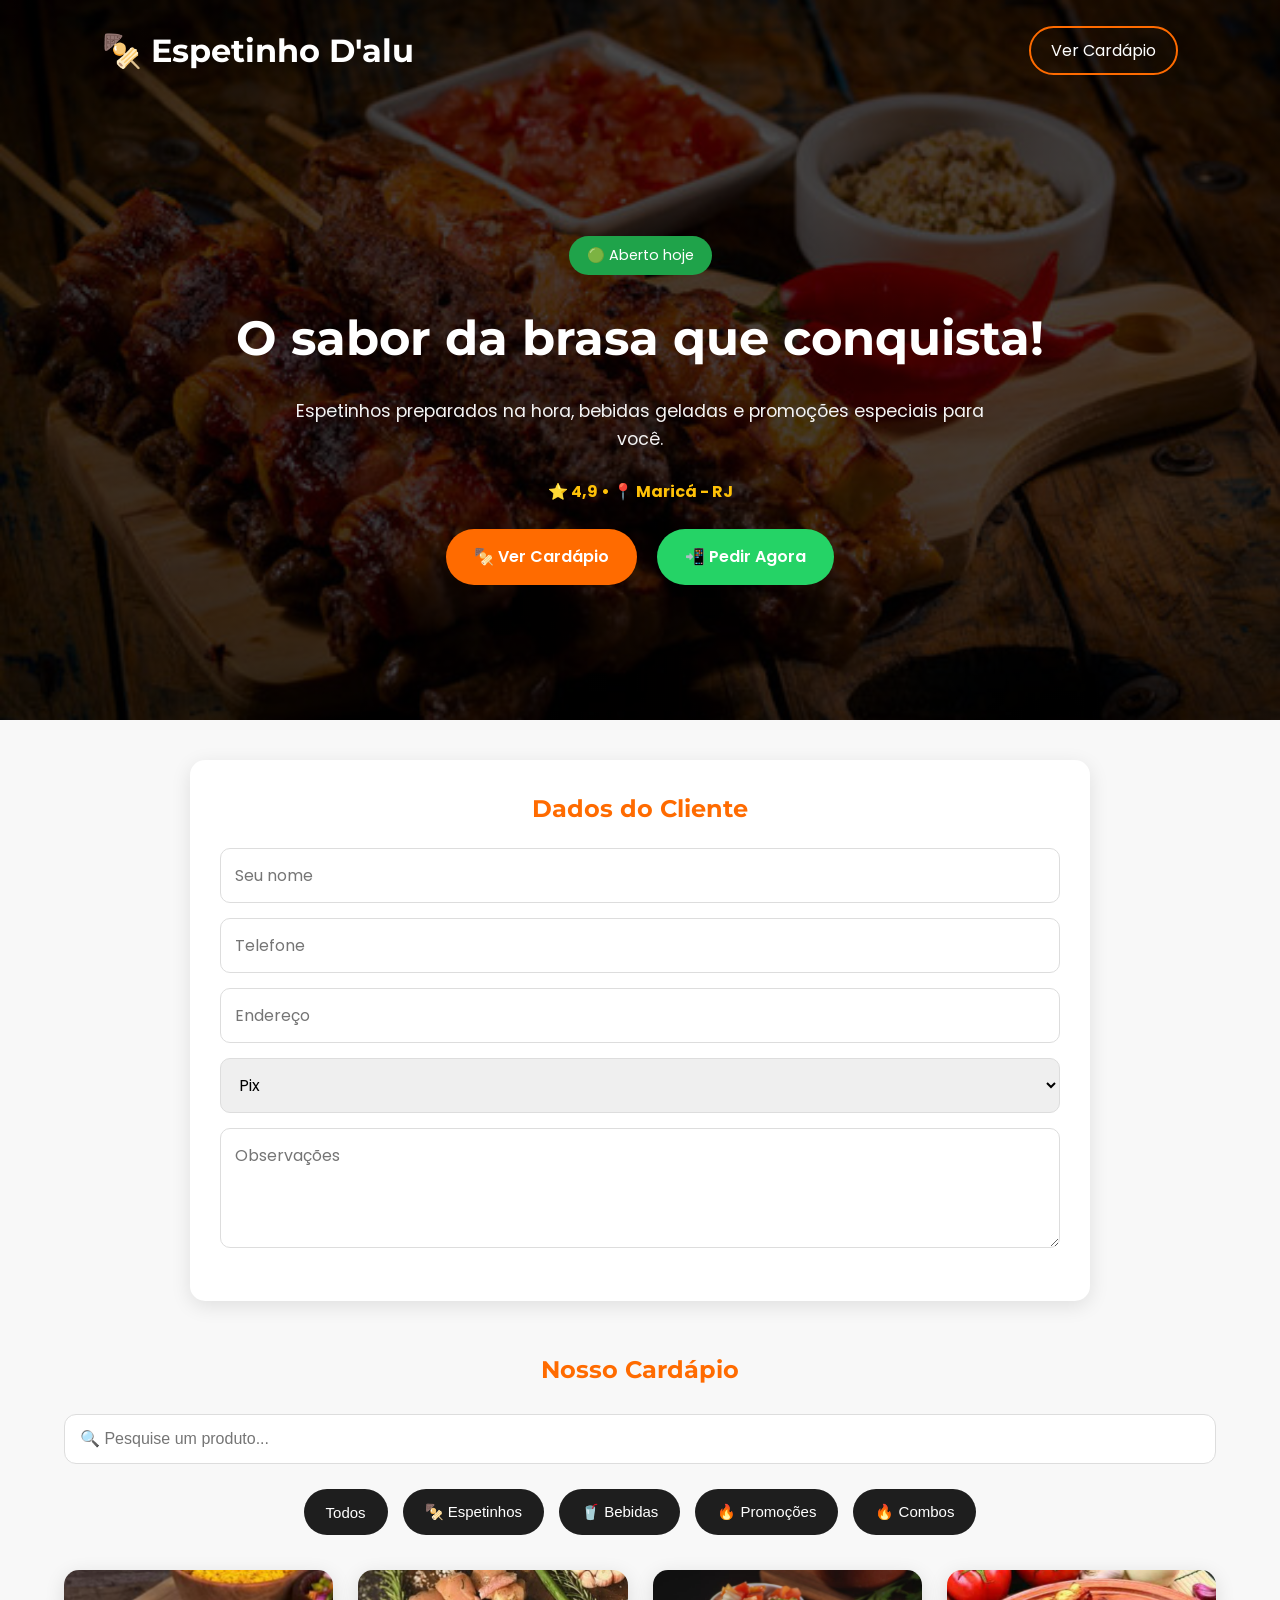
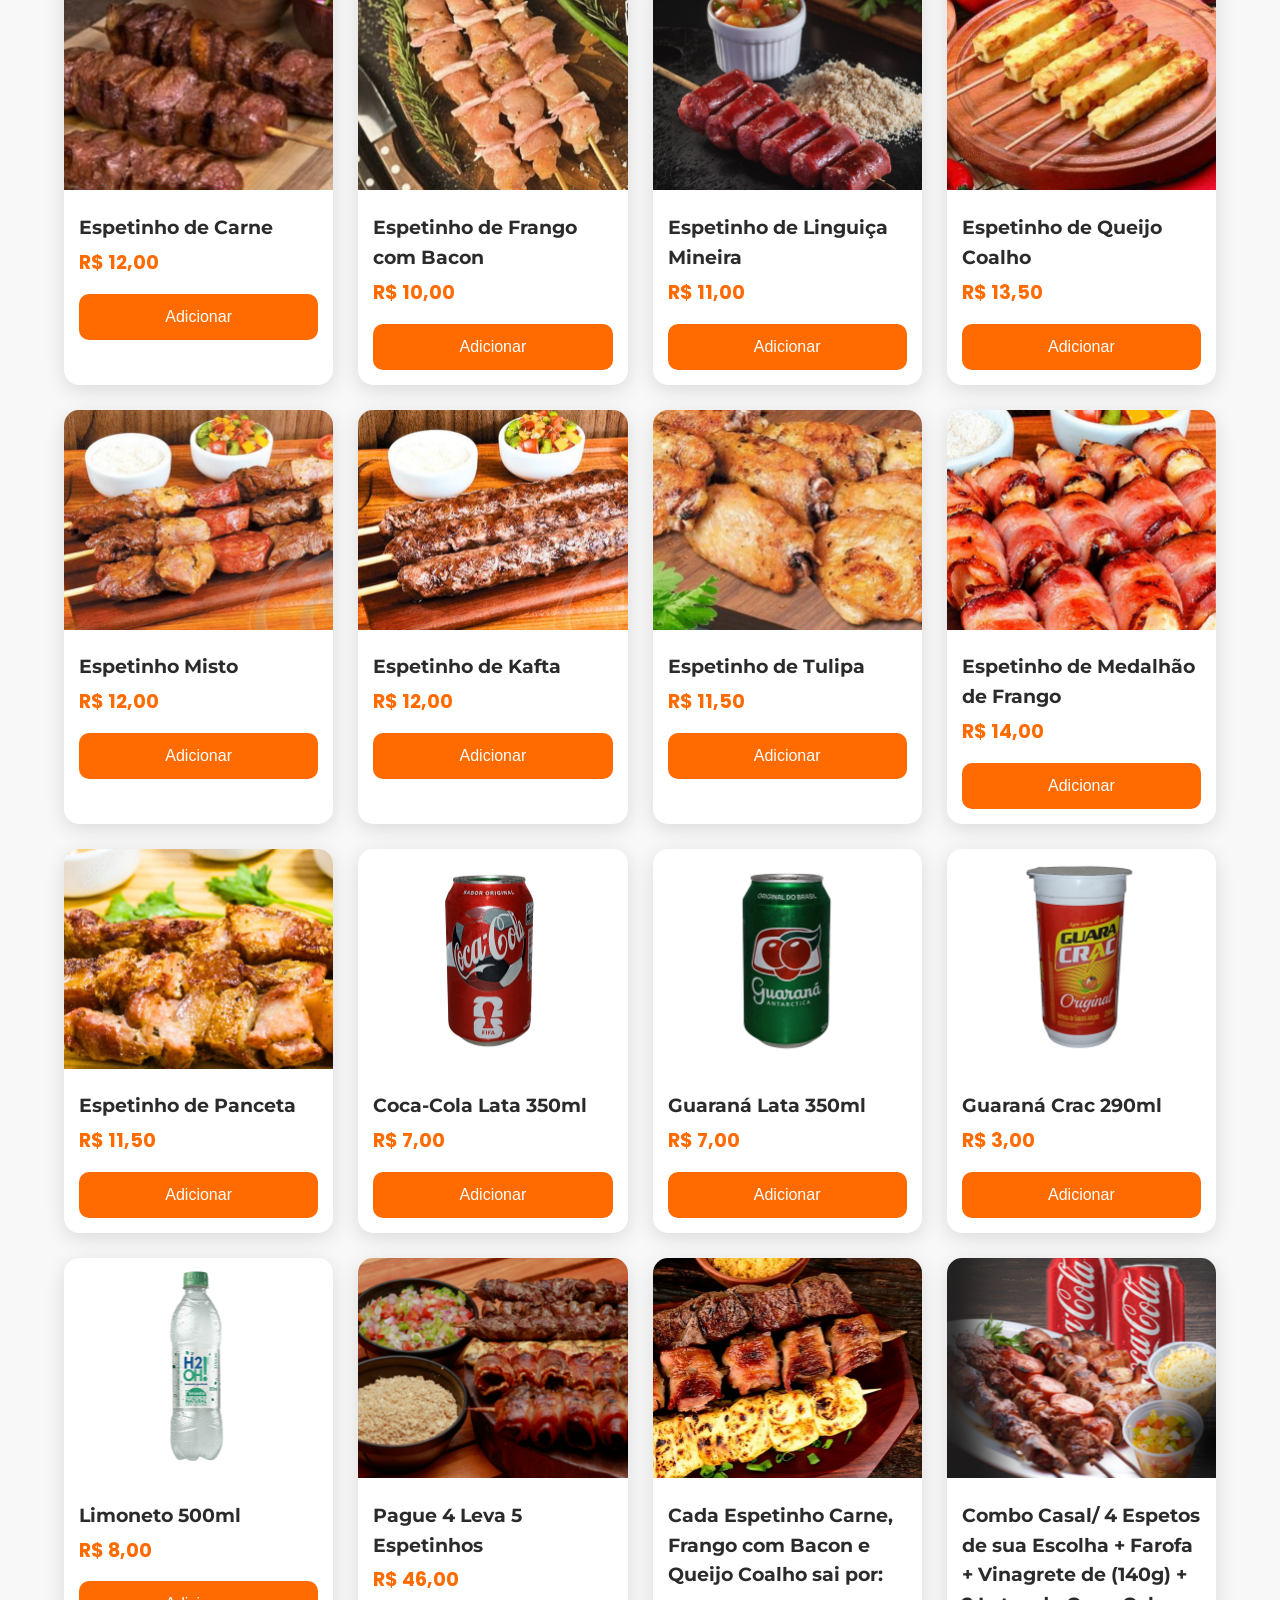
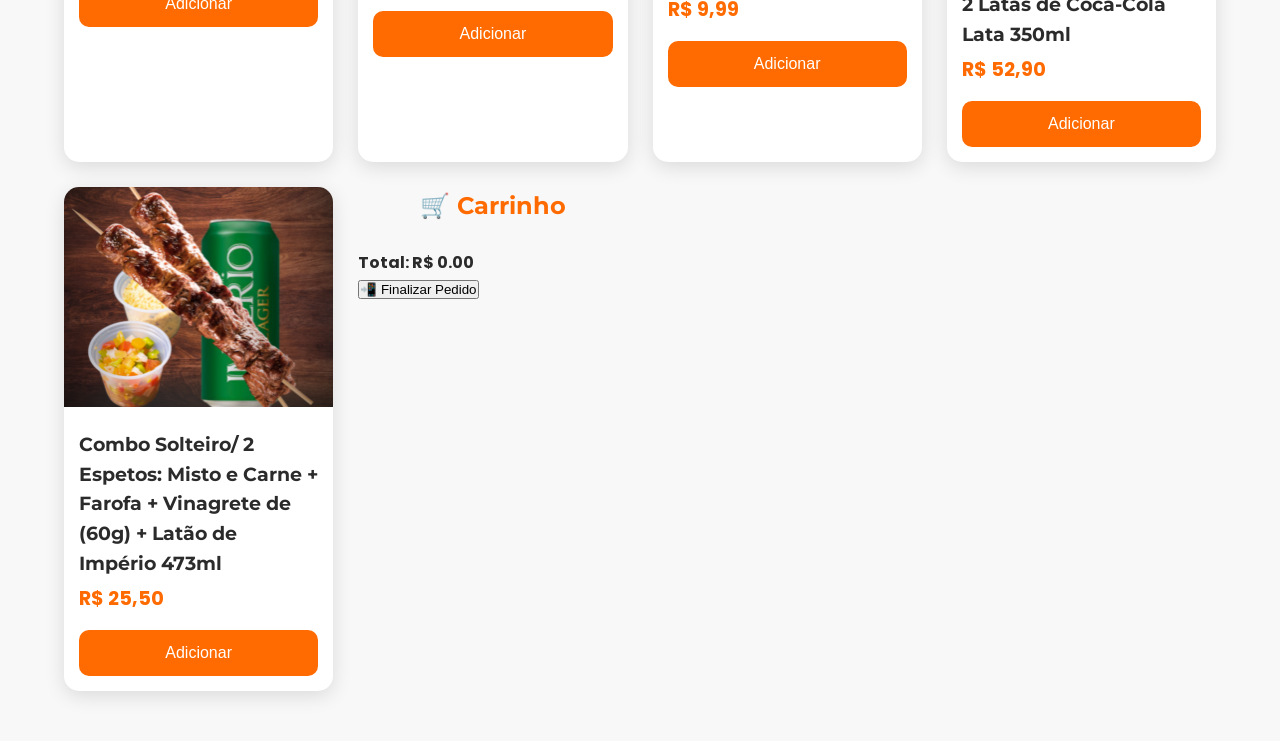
<file: frontend/index.html>
<!DOCTYPE html>
<html lang="pt-BR">

<head>
    <meta charset="UTF-8">
    <meta name="viewport" content="width=device-width, initial-scale=1.0">

    <title>Espetinho D'alu</title>

    <link rel="stylesheet" href="css/style.css">
</head>

<body>

    <header class="hero">

    <div class="hero-overlay">

        <nav class="navbar">
            <h1 class="logo">🍢 Espetinho D'alu</h1>

            <a href="#cardapio" class="btn-menu">
                Ver Cardápio
            </a>
        </nav>

        <div class="hero-content">

            <span class="status">
                🟢 Aberto hoje
            </span>

            <h2>
                O sabor da brasa que conquista!
            </h2>

            <p>
                Espetinhos preparados na hora, bebidas geladas e promoções especiais para você.
            </p>

            <div class="hero-info">
                ⭐ 4,9 • 📍 Maricá - RJ
            </div>

            <div class="hero-botoes">

                <a href="#cardapio" class="btn-cardapio">
                    🍢 Ver Cardápio
                </a>

                <a href="https://wa.me/5521998706243" target="_blank" class="btn-whatsapp">
                    📲 Pedir Agora
                </a>

            </div>

        </div>

    </div>

</header>

    <section class="cliente">

        <h2>Dados do Cliente</h2>

        <input type="text" id="nome" placeholder="Seu nome">

        <input type="text" id="telefone" placeholder="Telefone">

        <input type="text" id="endereco" placeholder="Endereço">

        <select id="pagamento">
            <option>Pix</option>
            <option>Dinheiro</option>
            <option>Cartão</option>
        </select>

        <textarea id="observacao" placeholder="Observações"></textarea>

    </section>

    <main id="cardapio">

        <h2>Nosso Cardápio</h2>

        <input type="text" id="pesquisa" placeholder="🔍 Pesquise um produto..." onkeyup="pesquisarProdutos()">

        <div class="categorias">

            <button onclick="filtrarCategoria('todos')">
                Todos
            </button>

            <button onclick="filtrarCategoria('espetinho')">
                🍢 Espetinhos
            </button>

            <button onclick="filtrarCategoria('bebida')">
                🥤 Bebidas
            </button>

            <button onclick="filtrarCategoria('promocao')">
                🔥 Promoções
            </button>

            <button onclick="filtrarCategoria('combos')">
                🔥 Combos
            </button>

        </div>

        <div class="produtos">

            <div class="card" data-categoria="espetinho">
                <img src="imagens/carne.jpg" alt="Espetinho de Carne">

                <h3>Espetinho de Carne</h3>

                <p class="preco">R$ 12,00</p>

                <button onclick="adicionar('Espetinho de Carne', 12)">
                    Adicionar
                </button>
            </div>

            <div class="card" data-categoria="espetinho">
                <img src="imagens/frango-com-bacon.jpg" alt="Espetinho de Frango com Bacon">

                <h3>Espetinho de Frango com Bacon</h3>

                <p class="preco">R$ 10,00</p>

                <button onclick="adicionar('Espetinho de Frango com Bacon', 10)">
                    Adicionar
                </button>
            </div>

            <div class="card" data-categoria="espetinho">
                <img src="imagens/linguica-mineira.jpg" alt="Espetinho de Linguiça Mineira">

                <h3>Espetinho de Linguiça Mineira</h3>

                <p class="preco">R$ 11,00</p>

                <button onclick="adicionar('Espetinho de Linguiça Mineira', 11)">
                    Adicionar
                </button>
            </div>

            <div class="card" data-categoria="espetinho">
                <img src="imagens/queijo-coalho.jpg" alt="Espetinho de Queijo Coalho">

                <h3>Espetinho de Queijo Coalho</h3>

                <p class="preco">R$ 13,50</p>

                <button onclick="adicionar('Espetinho de Queijo coalho', 13.50)">
                    Adicionar
                </button>
            </div>

            <div class="card" data-categoria="espetinho">
                <img src="imagens/misto.jpg" alt="Espetinho Misto">

                <h3>Espetinho Misto</h3>

                <p class="preco">R$ 12,00</p>

                <button onclick="adicionar('Espetinho Misto', 12)">
                    Adicionar
                </button>
            </div>

            <div class="card" data-categoria="espetinho">
                <img src="imagens/kafta.jpg" alt="Espetinho de Kafta">

                <h3>Espetinho de Kafta</h3>

                <p class="preco">R$ 12,00</p>

                <button onclick="adicionar('Espetinho de Kafta', 12)">
                    Adicionar
                </button>
            </div>

            <div class="card" data-categoria="espetinho">
                <img src="imagens/tulipa.jpg" alt="Espetinho de Tulipa">

                <h3>Espetinho de Tulipa</h3>

                <p class="preco">R$ 11,50</p>

                <button onclick="adicionar('Espetinho de Tulipa', 11.50)">
                    Adicionar
                </button>
            </div>

            <div class="card" data-categoria="espetinho">
                <img src="imagens/medalhao-de-frango.jpg" alt="Espetinho de Medalhão de Frango">

                <h3>Espetinho de Medalhão de Frango</h3>

                <p class="preco">R$ 14,00</p>

                <button onclick="adicionar('Espetinho de Medalhão de Frango', 14)">
                    Adicionar
                </button>
            </div>

            <div class="card" data-categoria="espetinho">
                <img src="imagens/panceta-torresmo.jpg" alt="Espetinho de Panceta ">

                <h3>Espetinho de Panceta</h3>

                <p class="preco">R$ 11,50</p>

                <button onclick="adicionar('Espetinho de Panceta', 11.50)">
                    Adicionar
                </button>
            </div>

            <div class="card" data-categoria="bebida">
                <img src="imagens/coca-cola-lata.jpg" alt="Coca-Cola Lata 350ml">

                <h3>Coca-Cola Lata 350ml</h3>

                <p class="preco">R$ 7,00</p>

                <button onclick="adicionar('Coca-Cola Lata 350ml', 7)">
                    Adicionar
                </button>
            </div>

            <div class="card" data-categoria="bebida">
                <img src="imagens/guarana-lata.jpg" alt="Guaraná Lata 350ml">

                <h3>Guaraná Lata 350ml</h3>

                <p class="preco">R$ 7,00</p>

                <button onclick="adicionar('Guaraná Lata 350ml', 7)">
                    Adicionar
                </button>
            </div>

            <div class="card" data-categoria="bebida">
                <img src="imagens/guara-crac-original.jpg" alt="Guaraná Crac 290ml">

                <h3>Guaraná Crac 290ml</h3>

                <p class="preco">R$ 3,00</p>

                <button onclick="adicionar('Guaraná Crac 290ml', 3)">
                    Adicionar
                </button>
            </div>

            <div class="card" data-categoria="bebida">
                <img src="imagens/limoneto.jpg" alt="Limoneto 500ml">

                <h3>Limoneto 500ml</h3>

                <p class="preco">R$ 8,00</p>

                <button onclick="adicionar('Limoneto 500ml', 7)">
                    Adicionar
                </button>
            </div>

            <div class="card" data-categoria="promocao">
                <img src="imagens/promocao-pague4-leva5.jpg" alt="Pague 4 Leva 5 Espetinhos">

                <h3>Pague 4 Leva 5 Espetinhos</h3>

                <p class="preco">R$ 46,00</p>

                <button onclick="adicionar('Pague 4 Leva 5 Espetinhos', 46)">
                    Adicionar
                </button>
            </div>

            <div class="card" data-categoria="promocao">
                <img src="imagens/promocao-quarta-maluca.jpg"
                    alt="Cada Espetinho Carne, Frango com Bacon e Queijo Coalho sai por:">

                <h3>Cada Espetinho Carne, Frango com Bacon e Queijo Coalho sai por:</h3>

                <p class="preco">R$ 9,99</p>

                <button onclick="adicionar('Cada Espetinho Carne, Frango com Bacon e Queijo Coalho sai por:', 9.99)">
                    Adicionar
                </button>
            </div>

            <div class="card" data-categoria="combos">
                <img src="imagens/combo-casal.jpg"
                    alt="Combo Casal/ 4 Espetos de sua Escolha + Farofa + Vinagrete de (140g) + 2 Latas de Coca-Cola 350ml">

                <h3>Combo Casal/ 4 Espetos de sua Escolha + Farofa + Vinagrete de (140g) + 2 Latas de Coca-Cola Lata
                    350ml</h3>

                <p class="preco">R$ 52,90</p>

                <button
                    onclick="adicionar('Combo Casal/  4 Espetos de sua Escolha + Farofa + Vinagrete de (140g) + 2 Latas de Coca-Cola 350ml', 52.90)">
                    Adicionar
                </button>
            </div>

            <div class="card" data-categoria="combos">
                <img src="imagens/combo-solteiro.jpg"
                    alt="Combo Solteiro/ 2 Espetos: Misto e Carne + Farofa + Vinagrete de (60g) + Latão de Império 473ml">

                <h3>Combo Solteiro/ 2 Espetos: Misto e Carne + Farofa + Vinagrete de (60g) + Latão de Império 473ml</h3>

                <p class="preco">R$ 25,50</p>

                <button
                    onclick="adicionar('Combo Solteiro/ 2 Espetos: Misto e Carne + Farofa + Vinagrete de (60g) + Latão de Império 473ml', 25.50)">
                    Adicionar
                </button>
            </div>

            <div id="carrinho">

                <h2>🛒 Carrinho</h2>

                <div id="lista"></div>

                <p>
                    <strong>Total: R$ <span id="total">0.00</span></strong>
                </p>

                <button onclick="finalizarPedido()">
                    📲 Finalizar Pedido
                </button>

            </div>

    </main>

    <script src="js/script.js"></script>

</body>

</html>
</file>
<file: frontend/css/style.css>
/* ==========================================
   IMPORTAÇÃO DE FONTES
========================================== */

@import url('https://fonts.googleapis.com/css2?family=Montserrat:wght@700;800&family=Poppins:wght@300;400;500;600;700&display=swap');

/* ==========================================
   VARIÁVEIS
========================================== */

:root{
    --cor-principal:#ff6b00;
    --cor-secundaria:#121212;
    --cor-fundo:#f8f8f8;
    --cor-card:#1e1e1e;
    --cor-texto:#ffffff;
    --cor-texto-escuro:#2b2b2b;
    --cor-destaque:#ffc107;
    --cor-whatsapp:#25d366;
}

/* ==========================================
   RESET
========================================== */

*{
    margin:0;
    padding:0;
    box-sizing:border-box;
}

/* ==========================================
   BODY
========================================== */

html{
    scroll-behavior:smooth;
}

body{
    font-family:'Poppins',sans-serif;
    background:var(--cor-fundo);
    color:var(--cor-texto-escuro);
    line-height:1.6;
}

h1,h2,h3{
    font-family:'Montserrat',sans-serif;
}

/* ==========================================
   HERO
========================================== */

.hero{
    min-height:80vh;
    background:
        linear-gradient(rgba(0,0,0,.70),rgba(0,0,0,.75)),
        url("../imagens/banner.jpg");

    background-size:cover;
    background-position:center;
    background-repeat:no-repeat;

    color:var(--cor-texto);
}

.hero-overlay{
    min-height:80vh;
    display:flex;
    flex-direction:column;
}

.navbar{
    display:flex;
    justify-content:space-between;
    align-items:center;

    padding:25px 8%;
}

.logo{
    font-size:2rem;
    color:white;
}

.btn-menu{
    text-decoration:none;
    color:white;
    border:2px solid var(--cor-principal);
    padding:10px 20px;
    border-radius:30px;
    transition:.3s;
}

.btn-menu:hover{
    background:var(--cor-principal);
}

.hero-content{

    flex:1;

    display:flex;

    flex-direction:column;

    justify-content:center;

    align-items:center;

    text-align:center;

    padding:40px;

}

.status{

    background:#1fa34a;

    color:white;

    padding:8px 18px;

    border-radius:30px;

    font-size:.9rem;

    margin-bottom:25px;

}

.hero-content h2{

    font-size:3rem;

    margin-bottom:20px;

}

.hero-content p{

    max-width:700px;

    font-size:1.1rem;

    color:#f3f3f3;

}

.hero-info{

    margin:25px 0;

    color:var(--cor-destaque);

    font-weight:bold;

}

.hero-botoes{

    display:flex;

    gap:20px;

    flex-wrap:wrap;

    justify-content:center;

}

/* ==========================================
   ÁREA PRINCIPAL
========================================== */

main{
    width:90%;
    max-width:1200px;
    margin:50px auto;
}

main h2{
    text-align:center;
    margin-bottom:25px;
    color:var(--cor-principal);
}

/* ==========================================
   DADOS DO CLIENTE
========================================== */

.cliente{
    width:90%;
    max-width:900px;
    margin:40px auto;
    background:#ffffff;
    padding:30px;
    border-radius:15px;
    box-shadow:0 5px 20px rgba(0,0,0,.1);
}

.cliente h2{
    text-align:center;
    margin-bottom:20px;
    color:var(--cor-principal);
}

.cliente input,
.cliente select,
.cliente textarea{

    width:100%;

    padding:14px;

    margin-bottom:15px;

    border:1px solid #ddd;

    border-radius:10px;

    font-size:16px;

    font-family:'Poppins',sans-serif;

}

.cliente textarea{
    min-height:120px;
    resize:vertical;
}

/* ==========================================
   PESQUISA
========================================== */

#pesquisa{

    width:100%;

    padding:15px;

    border-radius:12px;

    border:1px solid #ddd;

    margin-bottom:25px;

    font-size:16px;

}

/* ==========================================
   CATEGORIAS
========================================== */

.categorias{
    display:flex;
    justify-content:center;
    flex-wrap:wrap;
    gap:15px;
    margin-bottom:35px;
}

.categorias button{

    background:var(--cor-card);

    color:white;

    border:none;

    padding:14px 22px;

    border-radius:30px;

    cursor:pointer;

    font-size:15px;

    transition:.3s;

}

.categorias button:hover{

    background:var(--cor-principal);

    transform:translateY(-2px);

}

/* ==========================================
   PRODUTOS
========================================== */

.produtos{

    display:grid;

    grid-template-columns:repeat(auto-fit,minmax(260px,1fr));

    gap:25px;

}

.card{

    background:white;

    border-radius:15px;

    overflow:hidden;

    box-shadow:0 5px 20px rgba(0,0,0,.12);

    transition:.3s;

}

.card:hover{

    transform:translateY(-8px);

}

.card img{

    width:100%;

    height:220px;

    object-fit:cover;

}

.card h3{

    padding:15px 15px 5px;

}

.preco{

    padding:0 15px;

    font-size:1.2rem;

    font-weight:bold;

    color:var(--cor-principal);

}

.card button{

    width:calc(100% - 30px);

    margin:15px;

    padding:14px;

    border:none;

    border-radius:10px;

    background:var(--cor-principal);

    color:white;

    font-size:16px;

    cursor:pointer;

    transition:.3s;

}

.card button:hover{

    background:#e35f00;

}

.btn-cardapio,
.btn-whatsapp{

    padding:15px 28px;

    border-radius:40px;

    text-decoration:none;

    color:white;

    font-weight:600;

    transition:.3s;

}

.btn-cardapio{

    background:var(--cor-principal);

}

.btn-whatsapp{

    background:var(--cor-whatsapp);

}

.btn-cardapio:hover,
.btn-whatsapp:hover{

    transform:translateY(-3px);

}
</file>
